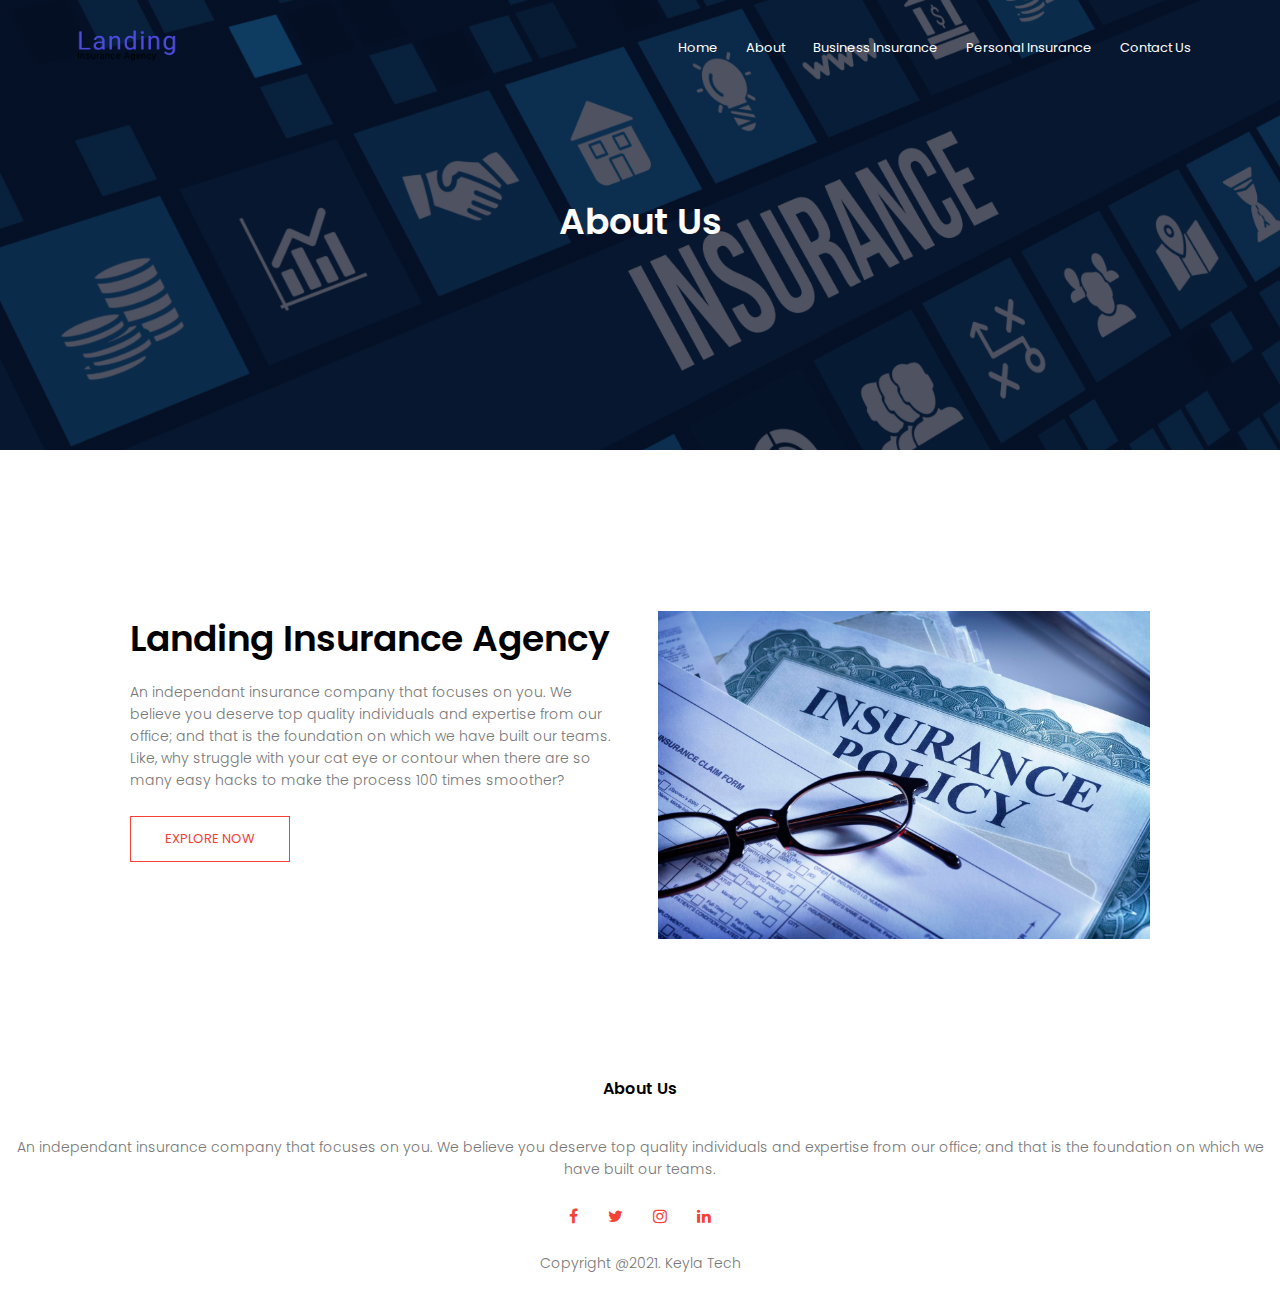
<file: about.html>
<!DOCTYPE html>
<html>
<head>
    <meta name="viewport" content="with=device-width, initial-scale=1.0">
    <title>Landing Insurance Agency</title>
    <link rel="stylesheet" href="styles.css">
    <link rel="preconnect" href="https://fonts.googleapis.com">
        <link rel="preconnect" href="https://fonts.gstatic.com" crossorigin>
        <link href="https://fonts.googleapis.com/css2?family=Poppins:wght@100;200;300;400;600;700&display=swap" rel="stylesheet">
        <link rel="stylesheet" href="https://stackpath.bootstrapcdn.com/font-awesome/4.7.0/css/font-awesome.min.css">
</head>
<body>
    <section class="sub-header" id="sub-header">
        <nav>
            <a href="index.html"><img src="images/Groupx.png"></a>
            <div class="nav-links" id="navLinks">
                <i class="fa fa-times" id="fa fa-times" onclick="hideMenu()"></i>
                <ul>
                    <li><a href="/index.html">Home</a></li>
                    <li><a href="/about.html">About</a></li>
                    <li><a href="/BI.html">Business Insurance</a></li>
                    <li><a href="/PI.html">Personal Insurance</a></li>
                    <li><a href="/contact.html">Contact Us</a></li>
                </ul>
            </div>
            <i class="fa fa-bars" id="fa fa-bars" onclick="showMenu()"></i>
        </nav>
        <h1>About Us</h1>
    </section>

   
      <!------ about us content ------>
    
      <section class="about-us">

        <div class="row" id="row">
            <div class="about-col" id="about-col">
                <h1>Landing Insurance Agency</h1>
                <p>An independant insurance company that focuses on you. We believe you
                  deserve top quality individuals and expertise from our office; and that
                  is the foundation on which we have built our teams.<br>Like, why struggle with your cat eye or contour when there are so many easy hacks to make the process
                    100 times smoother?</p>
                    <a href="" class="hero-btn red-btn" id="hero-btn red-btn">EXPLORE NOW</a>
                </div>
            <div class="about-col" id="about-col">
                <img src="images/about1.jpg">
            </div>

        </div>

    </section>



    <!------ Footer ------>

    <section class="footer" id="footer">
        <h4>About Us</h4>
        <p>An independant insurance company that focuses on you. We believe you
          deserve top quality individuals and expertise from our office; and that
          is the foundation on which we have built our teams.</p>
        <div class="icons">
            <i class="fa fa-facebook" id="fa fa-facebook"></i>
            <i class="fa fa-twitter" id="fa fa-twitter"></i>
            <i class="fa fa-instagram" id="fa fa-instagram"></i>
            <i class="fa fa-linkedin" id="fa fa-linkedin"></i>
        </div>
        <p>Copyright @2021.     Keyla Tech</p>
    </section>   









    <!---------JavaScript for Toggle Menu-------->
<script>

    var navLinks = document.getElementById("navLinks")
    function showMenu(){
        navLinks.style.right= "0";
    }
    function hideMenu(){
        navLinks.style.right= "-200px";
    }
</script>    

</body>

</html>
</file>
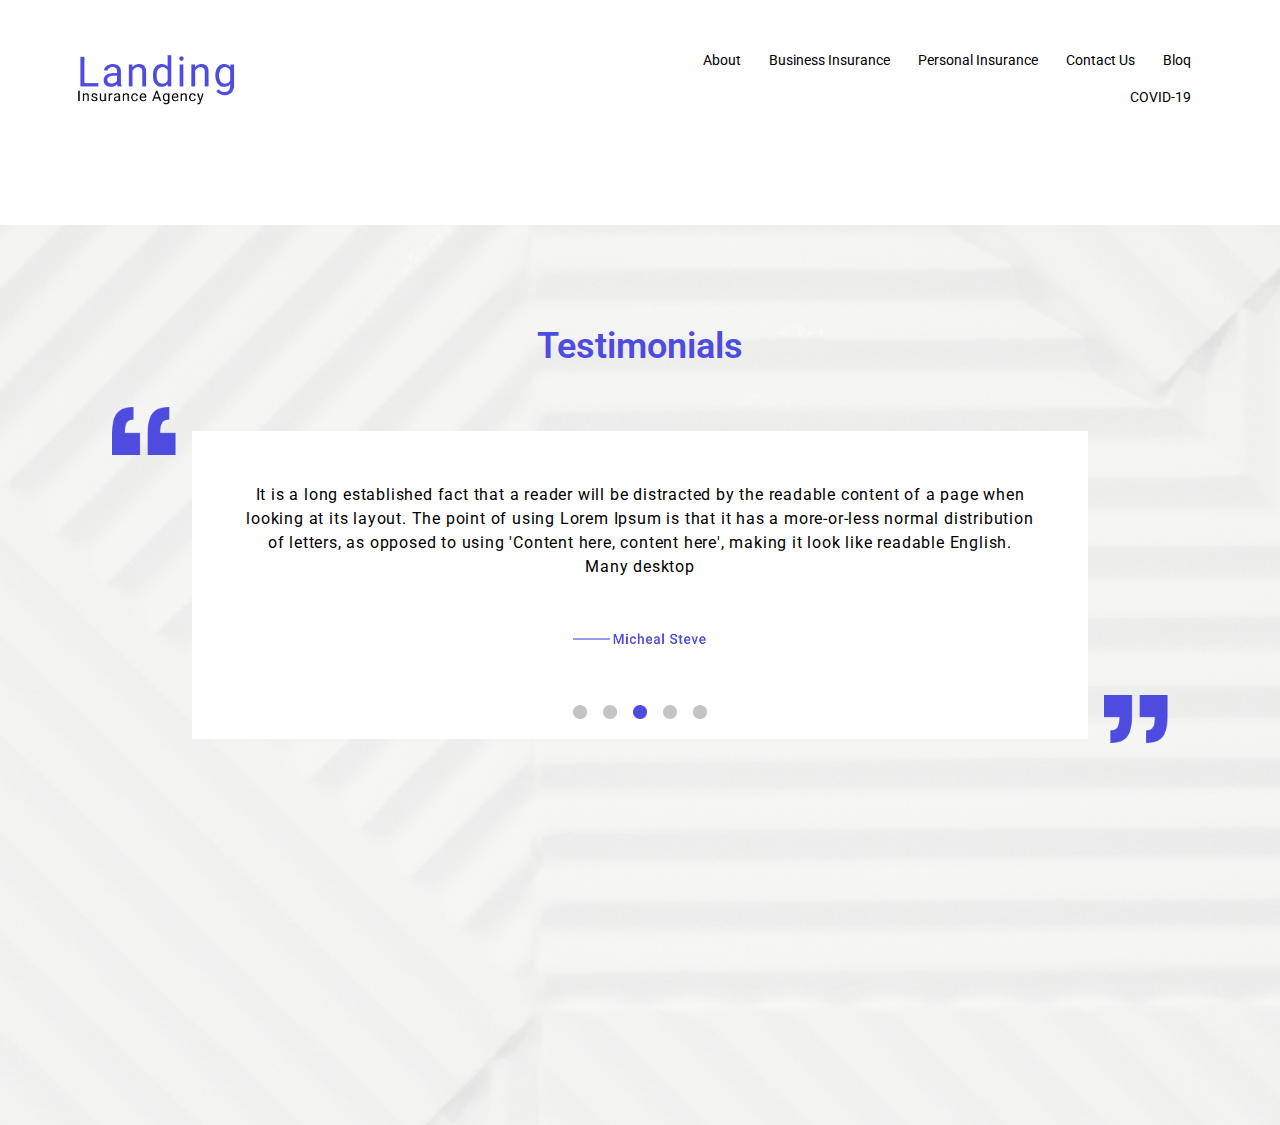
<file: bloq.html>
<!DOCTYPE html>
<html lang="en">
  <head>
    <meta charset="UTF-8" />
    <meta name="viewport" content="with=device-width, initial-scale=1.0" />
    <meta http-equiv="X-UA-Compatible" content="ie-edge" />
      <link
        rel="stylesheet"
        href="https://stackpath.bootstrapcdn.com/font-awesome/4.7.0/css/font-awesome.min.css"
      />
      <link rel="stylesheet" type="text/css" href="./style.css" />
      <!-- <link rel="shortcut icon" href="icon.ico" /> -->
      <title>Landing Insurance Agency</title>
  </head>

  <body>
    <header class="header" id="header">
      <section class="navbar" id="navbar">
        <nav class="nav" id="nav">
          <!-- <h1 class="logo">
            Landing<br><span style="font-size: 0.7rem; color: #000000;"; >Insurance Agency</span>
          </h1> -->
          <a href="/index.html"><img class="logoo" src="images/Groupx.png"></a>
          <section class="nav-links" id="navLinks">
            <i class="fa fa-times times" onclick="hideMenu()"></i>
            <ul>
              <!-- <li><a href="#header">HOME</a></li> -->
              <li><a href="/about.html">About</a></li>
              <li><a href="/BI.html">Business Insurance</a></li>
              <li><a href="/PI.html">Personal Insurance</a></li>
              <li><a href="/contact.html">Contact Us</a></li>
              <li><a href="/bloq.html">Bloq</a></li>
              <li><a href="/covid19.html">COVID-19</a></li>
            </ul>
          </section>
          <i class="fa fa-bars" onclick="showMenu()"></i>
        </nav>
      </section>
    </header>

     <!-- Testimonials -->

     <section class="testi-con" id="testi-con">
        <h8>Testimonials</h8>
        <section class="testi-it" id="testi-it">
          <img class="class" src="images/Group.png">
          <section class="info-it" id="info-it">
            <p>
              It is a long established fact that a reader will be distracted by
              the readable content of a page when looking at its layout. The point
              of using Lorem Ipsum is that it has a more-or-less normal
              distribution of letters, as opposed to using 'Content here, content
              here', making it look like readable English. Many desktop
            </p>
            <img src="images/Group10.png"><br><br><br>
            <img src="images/Group11.png">
          </section>
          <img class="class1" src="images/Group1.png">
        </section>
      </section>

    <script src="./app.js"></script>
  </body>
</html>
</file>
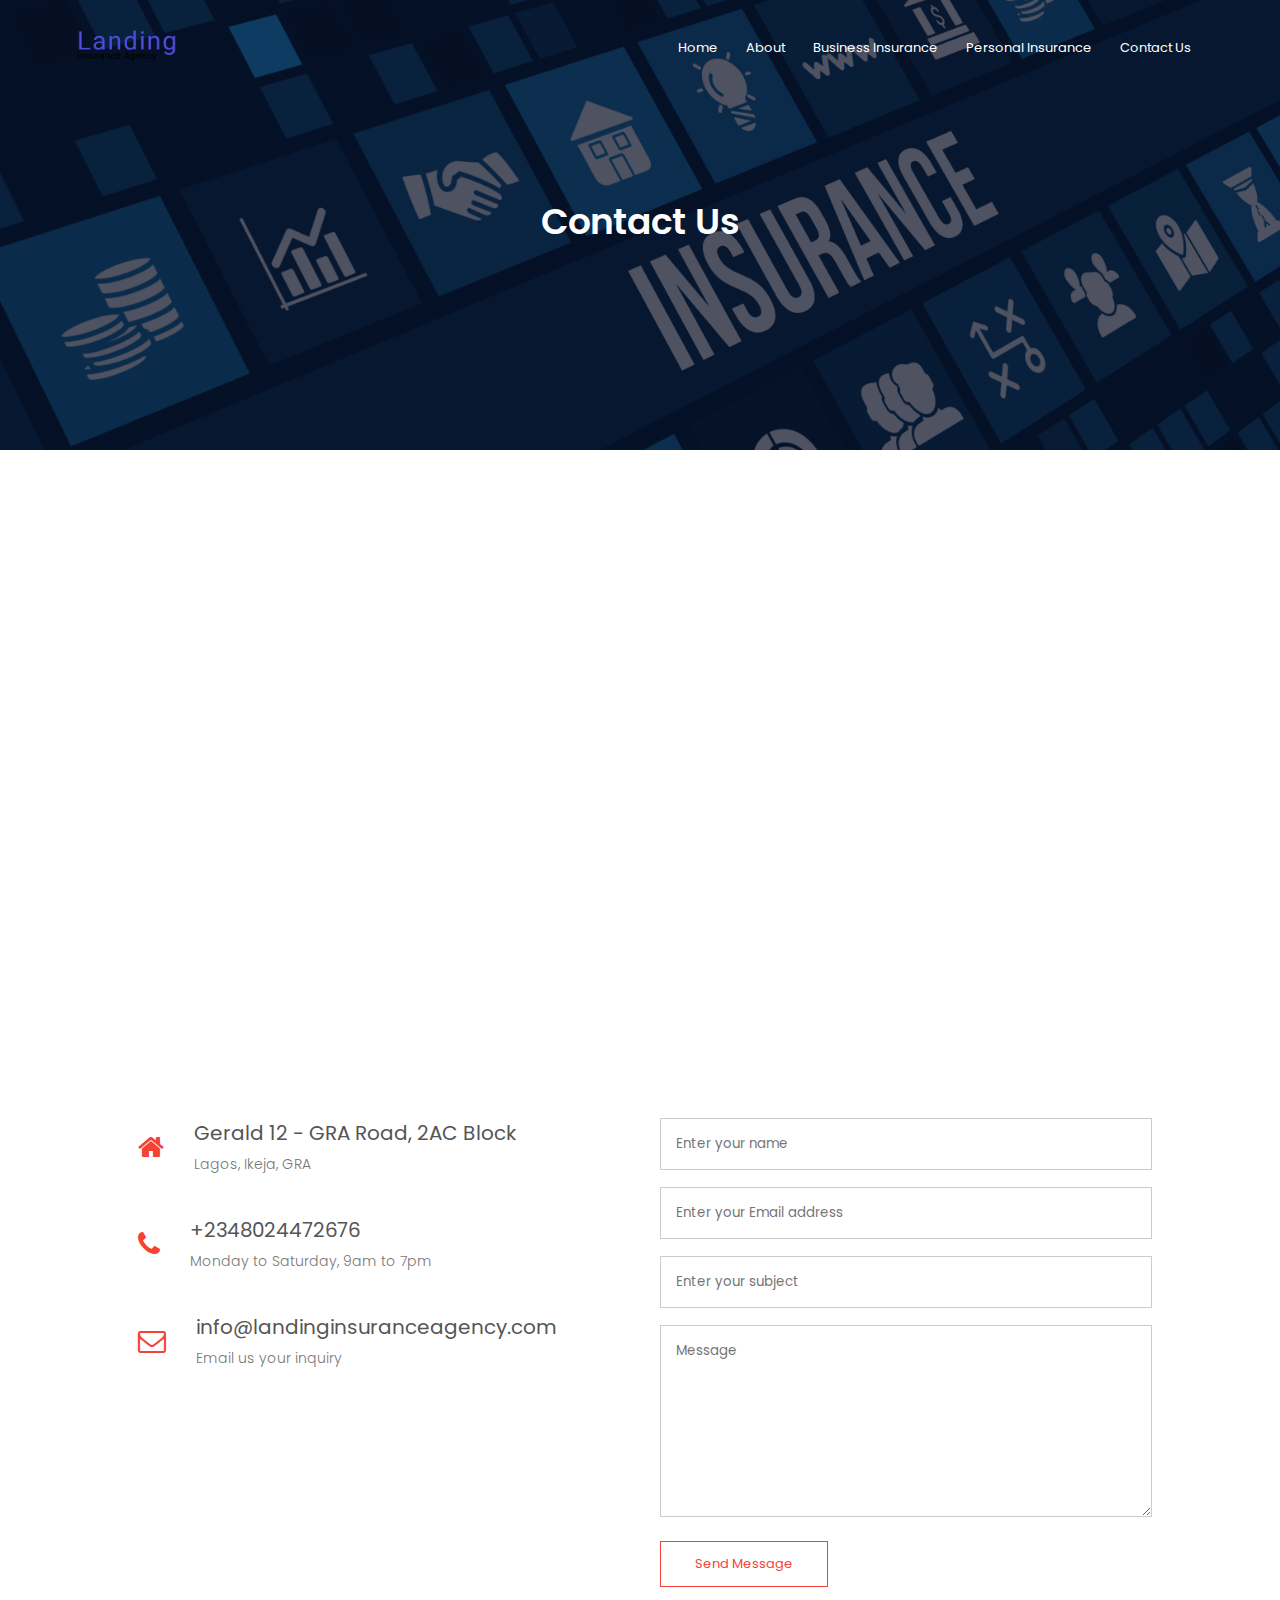
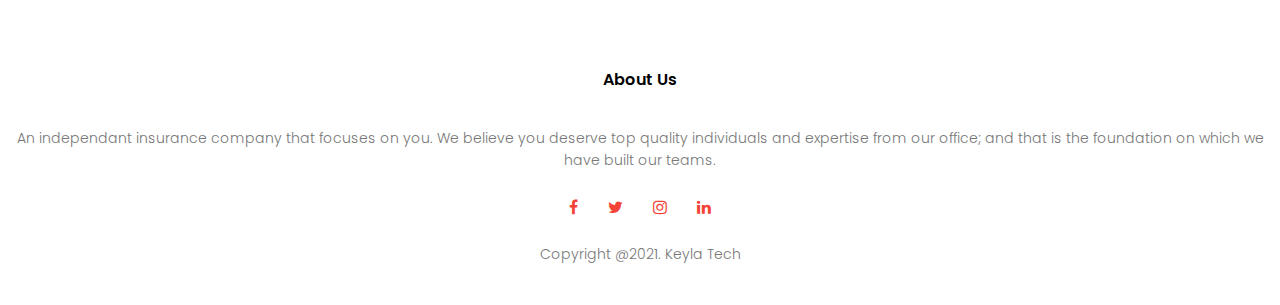
<file: contact.html>
<!DOCTYPE html>
<html>

<head>
    <meta name="viewport" content="with=device-width, initial-scale=1.0">
    <title>Landing Insurance Agency</title>
    <link rel="stylesheet" href="./styles.css">
    <link rel="preconnect" href="https://fonts.googleapis.com">
    <link rel="preconnect" href="https://fonts.gstatic.com" crossorigin>
    <link href="https://fonts.googleapis.com/css2?family=Poppins:wght@100;200;300;400;600;700&display=swap"
        rel="stylesheet">
    <link rel="stylesheet" href="https://stackpath.bootstrapcdn.com/font-awesome/4.7.0/css/font-awesome.min.css">
</head>

<body>
    <section class="sub-header" id="sub-header">
        <nav>
            <a href="index.html"><img src="images/Groupx.png"></a>
            <div class="nav-links" id="navLinks">
                <i class="fa fa-times" id="fa fa-times" onclick="hideMenu()"></i>
                <ul>
                    <li><a href="/index.html">Home</a></li>
                    <li><a href="/about.html">About</a></li>
                    <li><a href="/BI.html">Business Insurance</a></li>
                    <li><a href="/PI.html">Personal Insurance</a></li>
                    <li><a href="/contact.html">Contact Us</a></li>
                </ul>
            </div>
            <i class="fa fa-bars" id="fa fa-bars" onclick="showMenu()"></i>
        </nav>
        <h1>Contact Us</h1>
    </section>


    <!------ contact us ------>

    <section class="location">
        <iframe
            src="https://www.google.com/maps/embed?pb=!1m18!1m12!1m3!1d63416.569565366364!2d3.3153069593755027!3d6.580137081693901!2m3!1f0!2f0!3f0!3m2!1i1024!2i768!4f13.1!3m3!1m2!1s0x103b9210951dba3d%3A0xc3d4b92e003891c!2sIkeja%20GRA%20101233%2C%20Ikeja!5e0!3m2!1sen!2sng!4v1628507358286!5m2!1sen!2sng"
            width="600" height="450" style="border:0;" allowfullscreen="" loading="lazy"></iframe>

    </section>

    <section class="contact-us" id="contact-us">

        <div class="row" id="row">
            <div class="contact-col" id="contact-col">
                <div>
                    <i class="fa fa-home" id="fa fa-home"></i>
                    <span>
                        <h5>Gerald 12 - GRA Road, 2AC Block</h5>
                        <p>Lagos, Ikeja, GRA</p>
                    </span>
                </div>
                <div>
                    <i class="fa fa-phone" id="fa fa-phone"></i>
                    <span>
                        <h5>+2348024472676</h5>
                        <p>Monday to Saturday, 9am to 7pm</p>
                    </span>
                </div>
                <div>
                    <i class="fa fa-envelope-o" id="fa fa-envelope-o"></i>
                    <span>
                        <h5>info@landinginsuranceagency.com</h5>
                        <p>Email us your inquiry</p>
                    </span>
                </div>
            </div>
            <div class="contact-col" id="contact-col">

                <form action="form-handler.php" method="post">
                    <input type="text" name="name" placeholder="Enter your name" required>
                    <input type="email" name="email" placeholder="Enter your Email address" required>
                    <input type="text" name="subject" placeholder="Enter your subject" required>
                    <textarea rows="8" name="Message" placeholder="Message" required></textarea>
                    <button type="submit" class="hero-btn red-btn" id="hero-btn red-btn">Send Message</button>
                </form>

            </div>
        </div>

    </section>


    <!------ Footer ------>

    <section class="footer" id="footer">
        <h4>About Us</h4>
        <p>An independant insurance company that focuses on you. We believe you
          deserve top quality individuals and expertise from our office; and that
          is the foundation on which we have built our teams.</p>
        <div class="icons">
            <i class="fa fa-facebook" id="fa fa-facebook"></i>
            <i class="fa fa-twitter" id="fa fa-twitter"></i>
            <i class="fa fa-instagram" id="fa fa-instagram"></i>
            <i class="fa fa-linkedin" id="fa fa-linkedin"></i>
        </div>
        <p>Copyright @2021.     Keyla Tech</p>
    </section>

    <!---------JavaScript for Toggle Meun-------->
    <script>

        var navLinks = document.getElementById("navLinks")
        function showMenu() {
            navLinks.style.right = "0";
        }
        function hideMenu() {
            navLinks.style.right = "-200px";
        }
    </script>

</body>

</html>
</file>
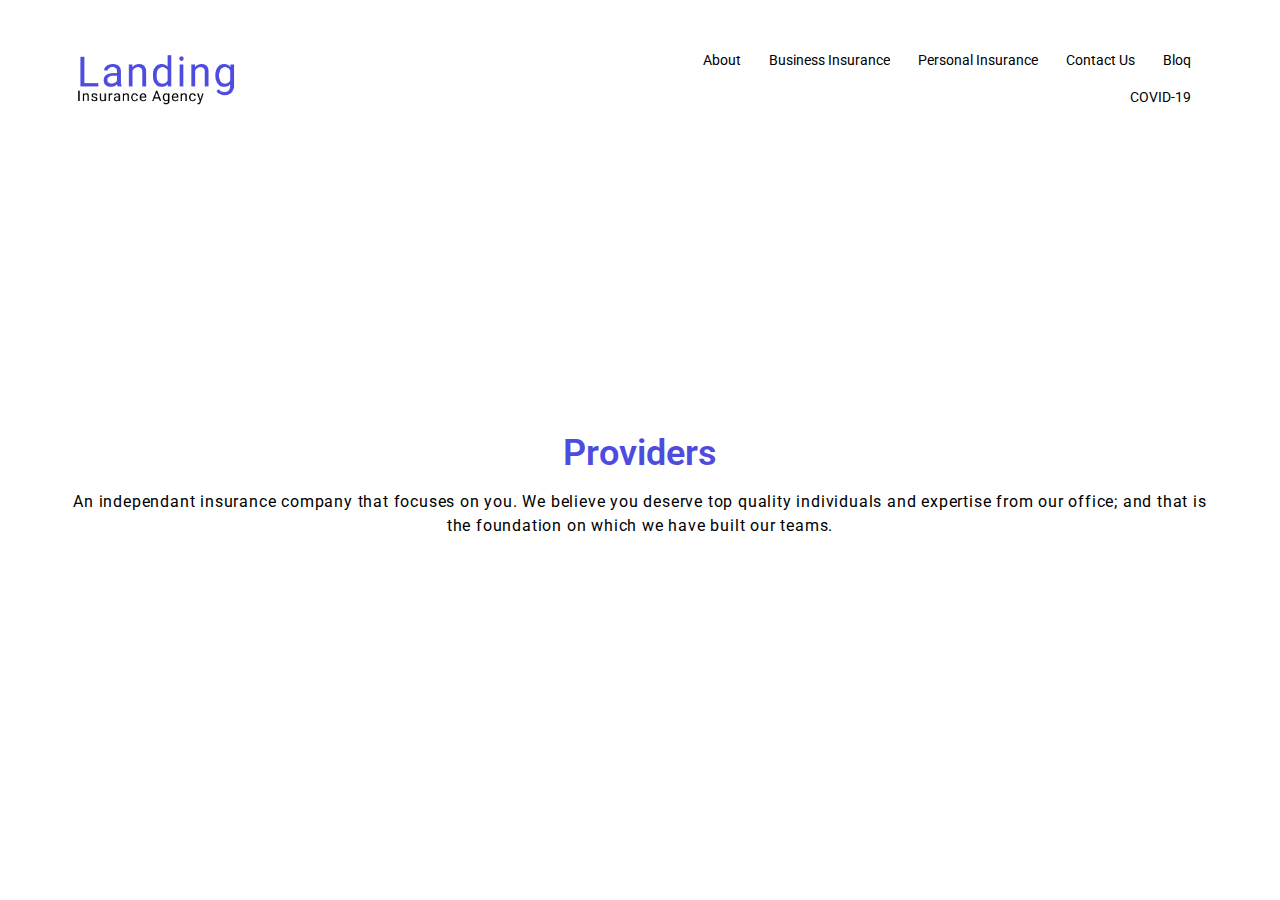
<file: covid19.html>
<!DOCTYPE html>
<html lang="en">
  <head>
    <meta charset="UTF-8" />
    <meta name="viewport" content="with=device-width, initial-scale=1.0" />
    <meta http-equiv="X-UA-Compatible" content="ie-edge" />
      <link
        rel="stylesheet"
        href="https://stackpath.bootstrapcdn.com/font-awesome/4.7.0/css/font-awesome.min.css"
      />
      <link rel="stylesheet" type="text/css" href="./style.css" />
      <!-- <link rel="shortcut icon" href="icon.ico" /> -->
      <title>Landing Insurance Agency</title>
  </head>

  <body>
    <header class="header" id="header">
      <section class="navbar" id="navbar">
        <nav class="nav" id="nav">
          <!-- <h1 class="logo">
            Landing<br><span style="font-size: 0.7rem; color: #000000;"; >Insurance Agency</span>
          </h1> -->
          <a href="/index.html"><img class="logoo" src="images/Groupx.png"></a>
          <section class="nav-links" id="navLinks">
            <i class="fa fa-times times" onclick="hideMenu()"></i>
            <ul>
              <!-- <li><a href="#header">HOME</a></li> -->
              <li><a href="/about.html">About</a></li>
              <li><a href="/BI.html">Business Insurance</a></li>
              <li><a href="/PI.html">Personal Insurance</a></li>
              <li><a href="/contact.html">Contact Us</a></li>
              <li><a href="/bloq.html">Bloq</a></li>
              <li><a href="/covid19.html">COVID-19</a></li>
            </ul>
          </section>
          <i class="fa fa-bars" onclick="showMenu()"></i>
        </nav>
      </section>
    </header>

       <!-- Providers -->

       <section class="providers" id="providers">
        <h8>Providers</h8>
        <p class="papa">
          An independant insurance company that focuses on you. We believe you
          deserve top quality individuals and expertise from our office; and that
          is the foundation on which we have built our teams.
        </p>
      </section>
  

    <script src="./app.js"></script>
  </body>
</html>
</file>
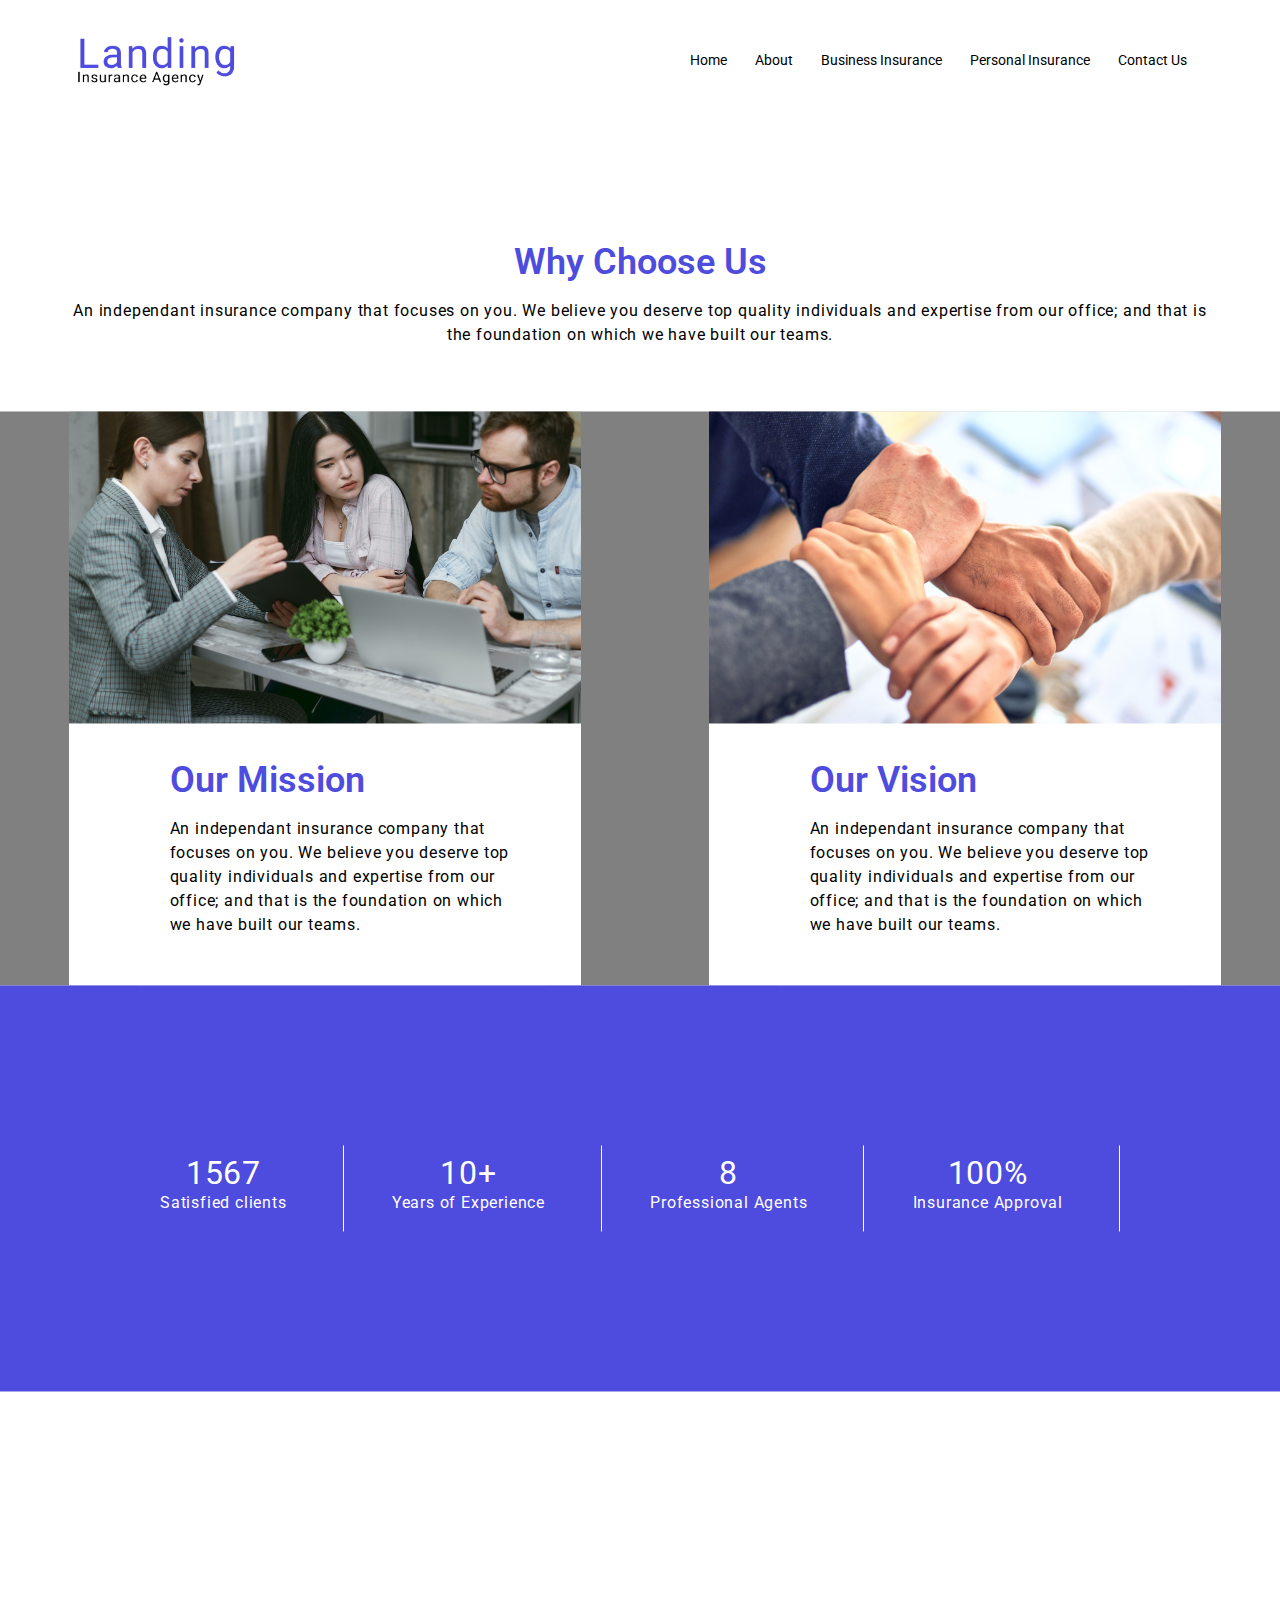
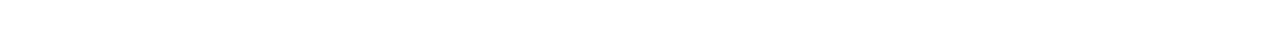
<file: PI.html>
<!DOCTYPE html>
<html lang="en">
  <head>
    <meta charset="UTF-8" />
    <meta name="viewport" content="with=device-width, initial-scale=1.0" />
    <meta http-equiv="X-UA-Compatible" content="ie-edge" />
      <link
        rel="stylesheet"
        href="https://stackpath.bootstrapcdn.com/font-awesome/4.7.0/css/font-awesome.min.css"
      />
      <link rel="stylesheet" type="text/css" href="./style.css" />
      <!-- <link rel="shortcut icon" href="icon.ico" /> -->
      <title>Landing Insurance Agency</title>
  </head>

  <body>
    <header class="header" id="header">
      <section class="navbar" id="navbar">
        <nav class="nav" id="nav">
          <!-- <h1 class="logo">
            Landing<br><span style="font-size: 0.7rem; color: #000000;"; >Insurance Agency</span>
          </h1> -->
          <a href="/index.html"><img class="logoo" src="images/Groupx.png"></a>
          <section class="nav-links" id="navLinks">
            <i class="fa fa-times times" onclick="hideMenu()"></i>
            <ul>
              <li><a href="/index.html">Home</a></li>
              <li><a href="/about.html">About</a></li>
              <li><a href="/BI.html">Business Insurance</a></li>
              <li><a href="/PI.html">Personal Insurance</a></li>
              <li><a href="/contact.html">Contact Us</a></li>
            </ul>
          </section>
          <i class="fa fa-bars" onclick="showMenu()"></i>
        </nav>
      </section>
    </header>

     <!-- Why Choose Us -->

     <section class="testimonials" id="testimonials">
        <h8>Why Choose Us</h8>
        <p class="papa">
          An independant insurance company that focuses on you. We believe you
          deserve top quality individuals and expertise from our office; and that
          is the foundation on which we have built our teams.
        </p>
  
        <section class="row2" id="row2">
          <section class="testimonial-column" id="testimonial-column">
            <section class="mission" id="mission">
              <img src="images/Rectangle12.png" />
              <section class="mission1" id="mission1">
              <h8>Our Mission</h8>
              <p>
                An independant insurance company that focuses on you. We believe
                you deserve top quality individuals and expertise from our office;
                and that is the foundation on which we have built our teams.
              </p>
              </section>
            </section>
          </section>
  
          <section class="testimonial-column" id="testimonial-column">
            <section class="mission" id="mission">
              <img src="images/Rectangle13.png" />
              <section class="mission1" id="mission1">
              <h8>Our Vision</h8>
              <p>
                An independant insurance company that focuses on you. We believe
                you deserve top quality individuals and expertise from our office;
                and that is the foundation on which we have built our teams.
              </p>
              </section>
            </section>
          </section>
        </section>
  
        <section class="tag">
        <section class="tag-container" id="tag-container">
          <section class="tag-item" id="tag-item">
            <p><span style="font-size: 2rem;">1567</span><br />Satisfied clients</p>
          </section>
          <section class="tag-item" id="tag-item">
            <p><span style="font-size: 2rem;">10+</span><br />Years of Experience</p>
          </section>
          <section class="tag-item" id="tag-item">
            <p><span style="font-size: 2rem;">8</span><br />Professional Agents</p>
          </section>
          <section class="tag-item" id="tag-item">
            <p><span style="font-size: 2rem;">100%</span><br />Insurance Approval</p>
          </section>
        </section>
        </section>
      </section>

    <script src="./app.js"></script>
  </body>
</html>
</file>
<file: styles.css>
*{
    margin: 0;
    padding: 0;
    font-family: 'Poppins', sans-serif;
}

.header{
    min-height: 100vh;
    width: 100%;
    background-image: linear-gradient(rgba(4,9,30,0.7),rgba(4,9,30,0.7)), url(images/landing.jpg);
    background-position: center;
    background-size: cover;
    position: relative;
}
nav{
    display: flex;
    padding: 2% 6%;
    justify-content: space-between;
    align-items: center;
}
nav img{
    width: 100px;
}
.nav-links{
    flex: 1;
    text-align: right;
}
.nav-links ul li{
    list-style: none;
    display: inline-block;
    padding: 8px 12px;
    position: relative;
}
.nav-links ul li a{
    color: #fff;
    text-decoration: none;
    font-size: 13px; 
}
.nav-links ul li::after{
    content: '';
    width: 0%;
    height: 2px;
    background: #f44336;
    display: block;
    margin: auto;
    transition: 0.5s;

}
.nav-links ul li:hover::after{
    width: 100%;
     
}
.text-box{
    width: 90%;
    color: #fff;
    position: absolute;
    top: 50%;
    left: 50%;
    transform: translate(-50%,-50%);
    text-align: center;

}
.text-box h1{
    font-size: 62px;
}
.text-box p{
    margin: 10px 0 40px;
    font-size: 14px;
    color: #fff;
}
.hero-btn{
    display: inline-block;
    text-decoration: none;
    color: #fff;
    border: 1px solid #fff;
    padding: 12px 34px;
    font-size: 13px;
    background: transparent;
    position: relative;
    cursor: pointer;
}  
.hero-btn:hover{
    border: 1px solid #f44336;
    background: #f44336;
    transition: 1s;
}

nav .fa{
    display: none;
 }

@media(max-width: 700px){
    .text-box h1{
        font-size: 20px;
    }
    .nav-links ul li{
        display: block;
    }
    .nav-links{
        position: fixed;
        background: #f44336;
        height: 100vh;
        width: 200px;
        top: 0;
        right: -200px;
        text-align: left;
        z-index: 2;
        transition: 1s;
    }
    nav .fa{
        display: block;
        color: #fff;
        margin: 10px;
        cursor: pointer;
    }
    .nav-links ul{
        padding: 30px;
    }

       
}

/*----- course ------*/
.course{
    width: 80%;
    margin: auto;
    text-align: center;
    padding-top: 100px;
}
h1{
  font-size: 36px;
  font-weight: 600;  
}
p{
    color: #777;
    font-size: 14px;
    font-weight: 300;
    line-height: 22px;
    padding: 10px;
}

.row{
    margin-top: 5%;
    display: flex;
    justify-content: space-between;
}
.course-col{
    flex-basis: 31%;
    background: #fff3f3;
    border-radius: 10px;
    margin-bottom: 5%;
    padding: 20px 12px;
    box-sizing: border-box;
    transition: 0.5s;
}
h3{
  text-align: center;
  font-weight: 600;
  margin: 10px 0;  
}
.course-col:hover{
    box-shadow: 0 0 20px 0px rgba(0,0,0,0.2);
}
@media(max-width: 700px){
    .row{
        flex-direction: column;
    }
}
.campus{
    width: 80;
    margin: auto;
    text-align: center;
    padding-top: 50px;
}
.campus-col{
   flex-basis: 32%;
   border-radius: 10px;
   margin-bottom: 30px;
   position: relative;
   overflow: hidden; 
}
.campus-col{
    width: 100%;
    display: block;
}
.layer{
    background: transparent;
    height: 100%;
    width: 100%;
    position: absolute;
    top: 0;
    left: 0;
    transition: 0.5s;
}
.layer:hover{
    background: rgba(226,0,0,0.7);
}
.layer h3{
    width: 100%;
    font-weight: 500;
    color: #fff;
    font-size: 26px;
    bottom: 0;
    left: 50%;
    transform: translateX(-50%);
    position: absolute;
    opacity: 0;
    transition: 0.5s;
}
.layer:hover h3{
    bottom: 49%;
    opacity: 1;
}
/*------ facilities ------*/

.facilities{
    width: 80%;
    margin: auto;
    text-align: center;
    padding-top: 100px;

}
.facilities-col{
    flex-basis: 31%;
    border-radius: 10px;
    margin-bottom: 5%;
    text-align: left;
}
.facilities-col img{
    width: 100%;
    border-radius: 10px;
}
.facilities-col p{
    padding: 0;
}
.facilities-col h3{
    margin-top: 16px;
    margin-bottom: 15px;
    text-align: left;
}

/*------ testiomonial ------*/

.testiomonial{
    width: 80%;
    margin: auto;
    padding-top: 100px;
    text-align: center;
}
.testimonial-col{
    flex-basis: 44%;
    border-radius: 10px;
    margin-bottom: 5%;
    text-align: left;
    background: #fff3f3;
    padding: 25px;  
    cursor: pointer;
    display: flex;
}
.testimonial-col img{
    height: 40px;
    margin-left: 5px;
    margin-right: 30px;
    border-radius: 50%;
}
.testimonial-col p{
    padding: 0;
}
.testimonial-col{
    margin-top: 15px;
    text-align: left;
}
.testimonial-col .fa{
    color: #f44336;
}
@media(max-width: 700px){
    .testimonial-col img{
        margin-left: 0px;
        margin-right: 15px;
    }
}

/*----- call to action -----*/

.cta{
    margin: 100px auto;
    width: 80%;
    background-image: linear-gradient(rgba(0,0,0,0.7),rgba(0,0,0,0.7)),url(images/mkm.jpg);
    background-position: center;
    background-size: cover;
    border-radius: 10px;
    text-align: center;
    padding: 100px 0;
}

.cta h1{
    color: #fff;
    margin-bottom: 40px;
    padding: 0;
}

@media(max-width: 700px){
    .cta h1{
        font-size: 24px;
    }
}

/*---------footer---------*/

.footer{
    width: 100%;
    text-align: center;
    padding: 30px 0;
}
.footer h4{
    margin-bottom: 25px;
    margin-top: 20px;
    font-weight: 600;
}
.icons .fa{
    color: #f44336;
    margin: 0 13px;
    cursor: pointer;
    padding: 18px 0;
}
.fa-heart-o{
    color: #f44336;
}

/*--------- about us page ---------*/

.sub-header{
    height: 50vh;
    width: 100;
    background-image: linear-gradient(rgba(4,9,30,0.7),rgba(4,9,30,0.7)),url(images/header.jpg);
    background-position: center;
    background-size: cover;
    text-align: center;
    color: #fff;
}
.sub-header h1{
    margin-top: 100px;
}

.about-us{
    width: 80%;
    margin: auto;
    padding-top: 80px;
    padding-bottom: 50px;
}

.about-col{
    flex-basis: 48%;
    padding: 30px 2px;
}
.about-col img{
    width: 100%; 
}
.about-col h1{
    padding-top: 0;
}
.about-col p{
    padding: 15px 0 25px;
}

.red-btn{
   border: 1px solid #f44336; 
   background: transparent;
   color: #f44336;
}

.red-btn:hover{
    color: #fff;
}

/*--------blog-content------*/

.blog-content{
    width: 80%;
    margin: auto;
    padding: 60px 0;
}
.blog-left{
    flex-basis: 65%;
}
.blog-left img{
    width: 100%;
}
.blog-left h2{
    color: #222;
    font-weight: 600;
    margin: 30px 0;
}
.blog-left p{
    color: #999;
    padding: 0;
}


.blog-right{
    flex-basis: 32%;
}
.blog-right h3{
    background: #f44336;
    color: #fff;
    padding: 7px 0;
    font-size: 16px;
    margin-bottom: 20px;
}
.blog-right div{
    display: flex;
    align-items: center;
    justify-content: space-between;
    color: #555;
    padding: 8px;
    box-sizing: border-box;
}
 
.comment-box{
    border: 1px solid #ccc;
    margin: 50px 0;
    padding: 10px 20px;
}
.comment-box h3{
    text-align: left;
}

.comment-form input, .comment-form textarea{
    width: 100%;
    padding: 10px;
    margin: 15px 0;
    box-sizing: border-box;
    border: none;
    outline: none;
    background: #f0f0f0;
}

.comment-form buttom{
    margin: 10px 0; 
}

@media(max-width:700px){
    .sub-header h1{
        font-size: 24;
    }
}

/*--------conatac us page------*/

.location{
    width: 80%;
    margin: auto;
    padding: 80px 0;
}
.location iframe{
    width: 100%;
}

.contact-us{
    width: 80%;
    margin: auto;
}

.contact-col{
    flex-basis: 48%;
    margin-bottom: 30px;
}
.contact-col div{
    display: flex;
    align-items: center;
    margin-bottom: 40px;
}
.contact-col div .fa{
    font-size: 28px;
    color: #f44336;
    margin: 10px;
    margin-right: 30px;
}
.contact-col div p{
    padding: 0;
}
.contact-col div h5{
    font-size: 20px;
    margin-bottom: 5px;
    color: #555;
    font-weight: 400;
}
.contact-col input, .contact-col textarea{
    width: 100%;
    padding: 15px;
    margin-bottom: 17px;
    outline: none;
    border: 1px solid #ccc;
    box-sizing: border-box; 
}
</file>
<file: style.css>
@import url('https://fonts.googleapis.com/css2?family=Roboto&display=swap');


*{
    box-sizing: border-box; 
}

html,body{
    margin: 0;
    padding: 0;
    font-family: 'Roboto', sans-serif;
    font-size: 1rem;
    font-style: normal;
}

.header{
    min-height: 100vh;
    width: 100%;
    position: relative;
    overflow-x: hidden;
}

.nav{
    position: fixed;
    background-color: white;
    display: flex;
    justify-content: space-between;
    padding: 2% 6%;
    align-items: center;
    z-index: 1;
}

/* .logo{
    width: 11.4rem;
    color: #4E4BDF;
    font-size: 1.8rem;
    margin-top: 0%;
} */

.logoo{
    width: 10rem;
    margin-right: 25.05rem;
}

.nav-links{
    flex: 1;
    text-align: right;
}

.nav-links ul li{
    list-style: none;
    display: inline-block;
    padding: 0.5rem 0.75rem;
    position: relative;
}

.nav-links ul li a{
    color: black;
    text-decoration: none;
    font-size: 0.85rem;
}

.nav-links ul li a::after{
    content: "";
    width: 0%;
    height: 0.125rem;
    background: black;
    display: block;
    margin: auto;
    transition: 0.5s;
}

.nav-links ul li a:hover::after{
    width: 100%;
}

.helo-page{
    min-height: 86vh;
    width: 100%;
    background-image: linear-gradient(rgba(4,9,30,0.7),rgba(4,9,30,0.7)),url(images/land.jpg);
    background-position: center;
    background-size: cover;
    color: white;
    position: absolute;
    top: 60%; 
    left: 50%;
    transform: translate(-50%, -50%);
    text-align: center;
}

.helo-page .search{
    position: relative;
    width: 18.75rem;
    height: 2.5rem;
    margin: 1.25rem 4.9rem;
}

.helo-page .search input{
    position: absolute;
    top: 0;
    left: 0;
    width: 100%;
    height: 100%;
    color: white;
    background: transparent;
    outline: none;
    border: 0.0625rem solid rgb(148, 145, 145);
    border-radius: 1.25rem;
    padding: 0 0.625rem 0 2.8125rem;
}

.helo-page .search input::placeholder{
    color: rgb(148, 145, 145);
}

.helo-page .search .fa-search{
    position: absolute;
    top: 50%;
    transform: translateY(-50%);
    left: 0.625rem;
    color: rgb(148, 145, 145);
    border-right: 0.0625rem solid rgb(148, 145, 145);
    padding-right: 0.625rem;
}

.helo-page h2{
    font-size: 3rem;
    text-align: left;
    margin-top: 10rem;
    margin-left: 4.9rem;
}

.hero-btn{
    display: flex;
    text-decoration: none;
    color: white;
    border: 0.0625rem solid #4E4BDF;
    margin-left: 4.9rem;
    padding: 0.75rem 2.125rem;
    font-size: 1.6rem;
    background: #4E4BDF;
    position: absolute;
    cursor: pointer;
}

.hero-btn:hover{
    color: #4E4BDF;
    border: 0.0625rem solid white;
    background: white;
    transition: 1s;
}

.helo-page img{
    position: absolute;
    width: 60%;
    top: 0.5%;
    left: 45%;
    z-index: -1;
    opacity: 5%;
}

.nav .fa{
    display: none;
}

@media(max-width: 56.9rem){
    .helo-page{
        top: 75%;
    }
    .helo-page h2{
        font-size: 2rem;
    }
    .helo-page img{
        display: none;
    }
    .nav-links ul li{
        display: block;
    }
    .nav{
        position: relative;
        background-color: none;
    }
    .nav-links{
        position: absolute;
        background: #4E4BDF;
        height: 100vh;
        width: 12.5rem;
        top: 0;
        right: -12.5rem;
        text-align: left;
        z-index: 2;
        transition: 1s;
    }
    .nav .fa{
        display: block;
        color: #4E4BDF;
        margin: 0.625rem;
        font-size: 1.375rem;
        cursor: pointer;
    }
    .nav .times{
        color: #ffffff;
    }
    .nav-links ul{
        padding: 1.875rem;
    }
    .nav-links ul li a{
        color: whitesmoke;
    }
    .helo-page .search{
        margin-bottom: 20%;
        width: 15.75rem;
        display: none;
    }
}

/*----- Who We Are -----*/

.about{
    width: 80%;
    margin: auto;
    margin-top: -35rem;
    position: relative;
    text-align: center;
    padding-top: 1.25rem;
}

h4{
    font-size: 2.25rem;
    font-weight: 600;
    color: #4E4BDF;
    
}

p{
    color: #000000;
    font-size: 1rem;
    font-weight: normal;
    padding: 0;
    line-height: 1.5rem;
    text-align: center;
    letter-spacing: 0.05em;
}

.hero-btn1{
    display: inline-block;
    text-decoration: none;
    color: white;
    border: 0.0625rem solid #4E4BDF;
    padding: 0.75rem 2.125rem;
    font-size: 0.8125rem;
    background: #4E4BDF;
    position: relative;
    cursor: pointer;
}

.hero-btn1:hover{
    color: #4E4BDF;
    border: 0.0625rem solid #4E4BDF;
    background: white;
    transition: 1s;
}

.row{
    margin-top: 5%;
    display: flex;
    justify-content: space-between;
}

.info-column{
    flex-basis: 31%;
    background: white;
    border-radius: 0.625rem;
    margin-bottom: 5%;
    padding: 1.25rem 0.75rem;
    box-sizing: border-box;
    box-shadow: 0 0 1.25rem 0 rgb(194, 181, 181);
}

h5{
    text-align: center;
    font-weight: 600;
    margin: 0.625rem;
    margin-top: 2rem;
}

.info-column:hover{
    box-shadow: 0 0 1.25rem 0 rgba(3, 19, 199, 0.2);
}

/*----- Who We Are (Edited)-----*/

.about1{
    width: 80%;
    margin: 1rem auto;
    position: relative;
    text-align: center;
    padding-top: 1.25rem;
}

.hero-btn12{
    display: inline-block;
    text-decoration: none;
    color: white;
    border: 0.0625rem solid #4E4BDF;
    padding: 0.75rem 2.125rem;
    font-size: 0.8125rem;
    background: #4E4BDF;
    position: relative;
    cursor: pointer;
}

.hero-btn12:hover{
    color: #4E4BDF;
    border: 0.0625rem solid #4E4BDF;
    background: white;
    transition: 1s;
}

.row1{
    margin-top: 5%;
    display: flex;
    justify-content: space-between;
}

.info-column1{
    flex-basis: 31%;
    background: white;
    border-radius: 0.625rem;
    margin-bottom: 5%;
    padding: 1.25rem 0.75rem;
    box-sizing: border-box;
    box-shadow: 0 0 1.25rem 0 rgb(194, 181, 181);
}

.info-column1:hover{
    box-shadow: 0 0 1.25rem 0 rgba(3, 19, 199, 0.2);
}

@media(max-width: 50rem){
    .row{
        flex-direction: column;
    }
    .about h4{
            font-size: 1.25rem;
    }
}

/* Edited */

@media(max-width: 50rem){
    .row1{
        flex-direction: column;
    }
    .about1 h4{
            font-size: 1.25rem;
    }
}

/*----- What Sets Us Apart -----*/

.signIn{
    width: 100%;
    background-color: gray;
    margin: auto;
    padding: 6.25rem 6.8rem;
    text-align: center;
    position: absolute;
    top: 45%; 
    left: 50%;
    transform: translate(-50%, -30%);
}

.row1{
    position: relative;
    display: flex;
    justify-content: space-between;
}

.campus-column img{
    width: 35rem;
}

.campus-column h6{
    font-size: 2.25rem;
    font-weight: 600;
    color: #ffffff;
    text-align: left;
    margin-top: 5rem;
    margin-bottom: 0;
    margin-left: 3rem;
}

.campus-column p{
    font-size: 1rem;
    font-weight: normal;
    text-align: left;
    margin-left: 3rem;
    padding: 1rem 0;
    color: #ffffff;
}

.hero-btn2{
    display: inline-block;
    text-decoration: none;
    color: #4E4BDF;
    border: 0.0625rem solid white;
    padding: 0.75rem 2.125rem;
    font-size: 1.25rem;
    background:white;
    position: relative;
    cursor: pointer;
}

.hero-btn2:hover{
    color: white;
    border: 0.0625rem solid #4E4BDF;
    background: #4E4BDF;
    transition: 1s;
}

/*----- What Sets Us Apart (Edited) -----*/

.signIn1{
    width: 100%;
    background-color: #4E4BDF;
    margin: auto;
    padding: 6.25rem 6.8rem;
    text-align: center;
    position: relative;
}

.row12{
    position: relative;
    display: flex;
    justify-content: space-between;
}

.campus-column1 img{
    width: 25rem;
}

.campus-column1 h6{
    font-size: 2.25rem;
    font-weight: 600;
    color: #ffffff;
    text-align: left;
    margin-top: 5rem;
    margin-bottom: 0;
    margin-left: 3rem;
}

.campus-column1 p{
    font-size: 1rem;
    font-weight: normal;
    text-align: left;
    margin-left: 3rem;
    padding: 1rem 0;
    color: #ffffff;
}

.hero-btn23{
    display: inline-block;
    text-decoration: none;
    color: #4E4BDF;
    border: 0.0625rem solid white;
    padding: 0.75rem 2.125rem;
    font-size: 1.25rem;
    background:white;
    position: relative;
    cursor: pointer;
}

.hero-btn23:hover{
    color: white;
    border: 0.0625rem solid #4E4BDF;
    background: #4E4BDF;
    transition: 1s;
}

@media(max-width: 50rem){
    .signIn{
        margin: 0;
        padding: 0;
    }
    .row1{
        flex-direction: column;
    }
    .campus-column img{
        width: 15rem;
    }
    .campus-column h6 {
        margin-bottom: 1rem;
    }
    .campus-column p {
        margin-left: 0;
        padding: 2rem;
    }
}

@media(max-width: 50rem){
    .signIn{
        transform: translate(-50%, -18%);
    }
}

/* Edited */

@media(max-width: 50rem){
    .signIn1{
        margin: 0;
        padding: 0;
    }
    .row12{
        flex-direction: column;
    }
    .campus-column1 img{
        width: 15rem;
    }
    .campus-column1 h6 {
        margin-bottom: 1rem;
    }
    .campus-column1 p {
        margin-left: 0;
        padding: 2rem;
    }
}

/*----- Why Choose Us -----*/

.testimonials{
    background: #ffffff;
    width: 100%;
    margin: auto;
    text-align: center;
    position: absolute;
    top: 50%;
    left: 50%;
    transform: translate(-50%, -15%);
}

h8{
    font-size: 2.25rem;
    font-weight: 600;
    color: #4E4BDF;
}

.papa{
    margin: 1rem 4rem;
}

.row2{
    margin-top: 5%;
    display: flex;
    justify-content: space-between;
    position: relative;
    background-color: grey;
}

.mission{
    width: 80%;
    background: #ffffff;
    margin: 0rem 0 0 4.3rem;
    text-align: left;
}

.mission img{
    width: 100%;
    height: 80%;
}

.mission1{
    margin-top: 1rem;
    padding: 2rem;
}

.mission1 p{
    text-align: left;
}

.tag{
    position: relative;
    background: #4E4BDF;
    margin-bottom: 15rem;
}

.tag-container{
    display: flex;
    justify-content: space-between;
    padding: 10rem;
}

.tag-item{
    padding-right: 3.5rem;
    border-right: 0.1rem solid #ffffff;
}

.tag-item p{
    color: #ffffff;
}

/*----- Why Choose Us (Edited) -----*/

.testimonials1{
    background: #ffffff;
    width: 100%;
    margin: 4rem auto;
    text-align: center;
    position: relative;
}

.papa1{
    margin: 1rem 4rem;
}

.row23{
    margin-top: 5%;
    display: flex;
    justify-content: space-between;
    position: relative;
    background-color: #4E4BDF;
}

.mission1{
    width: 80%;
    background: #ffffff;
    margin: 0rem 0 0 4.3rem;
    text-align: left;
}

.mission1 img{
    width: 100%;
    height: 80%;
}

.mission12{
    margin-top: 1rem;
    padding: 2rem;
}

.mission12 p{
    text-align: left;
}

.tag1{
    position: relative;
    background: #4E4BDF;
    margin-bottom: 15rem;
}

.tag-container1{
    display: flex;
    justify-content: space-between;
    padding: 10rem;
}

.tag-item1{
    padding-right: 3.5rem;
    border-right: 0.1rem solid #ffffff;
}

.tag-item1 p{
    color: #ffffff;
}

@media(max-width: 50rem){
    .row2{
        flex-direction: column;
    }
    .mission{
        margin-left: 2rem;
    }
    .tag-container{
        flex-direction: column;
        padding: 1rem;
    }
    .tag-item{
        border-right: none;
        padding-right: 0;
    }
}

@media(max-width: 26.5625rem){
    .testimonials{
        transform: translate(-50%, -5%);
    }
}

/* Edited */

@media(max-width: 50rem){
    .row23{
        flex-direction: column;
    }
    .mission1{
        margin-left: 2rem;
    }
    .tag-container1{
        flex-direction: column;
        padding: 1rem;
    }
    .tag-item1{
        border-right: none;
        padding-right: 0;
    }
}

/* Providers */

.providers{
    width: 100%;
    text-align: center;
    position: absolute;
    top: 50%;
    left: 50%;
    transform: translate(-50%, -15%);
}

/* Testimonials */

.testi-con{
    min-height: 100vh;
    width: 100%;
    margin-top: 0;
    padding-top: 6.25rem;
    background-image: url(images/Rectangle14.png);
    background-position: center;
    background-size: cover;
    text-align: center;
    position: absolute;
    top: 50%;
    left: 50%;
    transform: translate(-50%, -25%);
}

.testi-it{
    margin-top: 5%;
    display: flex;
    justify-content: center;
}

.class{
    position: relative;
    top: -1.5rem;
    bottom: 0;
    left: 7rem;
    width: 4rem;
    height: 3rem;
}

.class1{
    position: relative;
    top: 16.5rem;
    bottom: 0;
    right: 7rem;
    width: 4rem;
    height: 3rem;
}

.info-it{
    flex-basis: 70%;
    margin: auto;
    background-color: #fff;
    position: relative;
}

.info-it p{
    margin: 3.25rem;
}

.info-it img{
    width: 15%;
    margin-bottom: 1rem;
}

@media(max-width: 50rem){
    .class{
        display: none;
    }
    .class1{
        display: none;
    }
    .info-it p{
        margin: 1.25rem;
    }
}

/* Partner */

.partners{
    position: relative;
    display: flex;
    justify-content: space-between;
    margin: 10rem 2rem;
}

.part p{
    font-size: 1.5rem;
    color: #4E4BDF;
}

.part img{
    width: 50%;
    height: 50%;
}

/*----- Contact ----- */

.cta{
    margin: auto;
    min-height: 80vh;
    width: 100%;
    background-color: #4E4BDF;
    padding: 6.25rem 0;
    display: flex;
    justify-content: space-between;
    position: absolute;
    top: 50%;
    left: 50%;
    transform: translate(-50%, -35%);
}

.cta-items p{
    margin: 0 2.5rem 0 2.5rem;
    text-align: left;
    font-size: 1rem;
}

.cta-items a{
    color: #ffffffff;
    font-size: 0.7rem;
    text-decoration: none;
}

.cta-items a:hover{
    color: red;
}

.cta-items a img{
    width: 0.8rem;
}

.cta-items .fa{
    color: white;
    padding-right: 1rem;
}

.cta-items .fa:hover{
    color: red;
}

/*----- Contact (Edited) ----- */

.cta1{
    margin: -10rem auto;
    min-height: 30vh;
    width: 100%;
    background-color: #4E4BDF;
    padding: 6.25rem 0;
    display: flex;
    justify-content: space-between;
    position: relative;
}

.cta-items1 p{
    margin: 0 2.5rem 0 2.5rem;
    text-align: left;
    font-size: 1rem;
}

.cta-items1 a{
    color: #ffffffff;
    font-size: 0.7rem;
    text-decoration: none;
}

.cta-items1 a:hover{
    color: red;
}

.cta-items1 a img{
    width: 0.8rem;
}

.cta-items1 .fa{
    color: white;
    padding-right: 1rem;
}

.cta-items1 .fa:hover{
    color: red;
}

@media(max-width: 50rem){
    .cta{
        flex-direction: column;
    }

    .cta-items p{
        margin-bottom: 2rem;
    }
}

@media(max-width: 26.6rem){
    .cta{
        transform: translate(-50%, -25%);
    }
}

/* Edited */

@media(max-width: 50rem){
    .cta1{
        flex-direction: column;
    }

    .cta-items1 p{
        margin-bottom: 2rem;
    }
}

.copy{
    width: 100%;
    position: absolute;
    font-size: 0.8rem;
    background: #fff;
    text-align: right;
    margin-top: 8rem;
    padding: 2rem;
}
</file>
